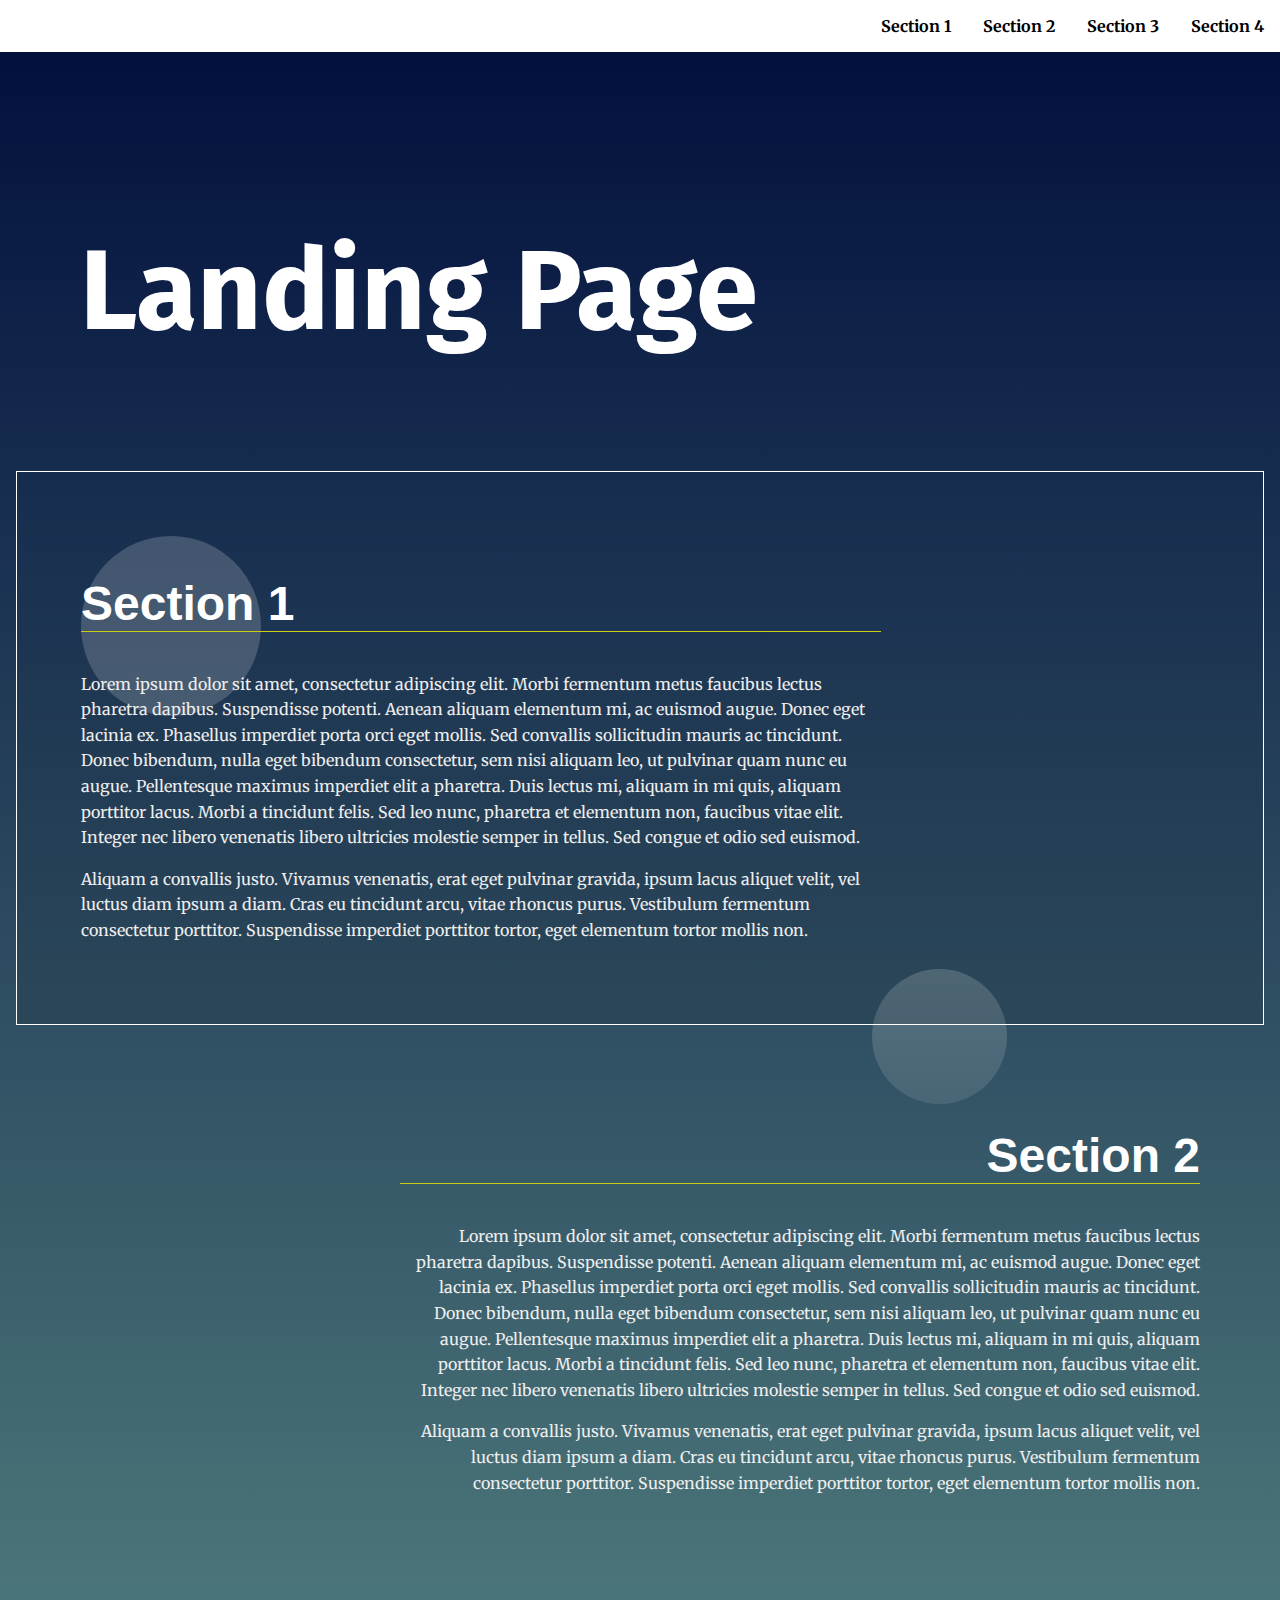
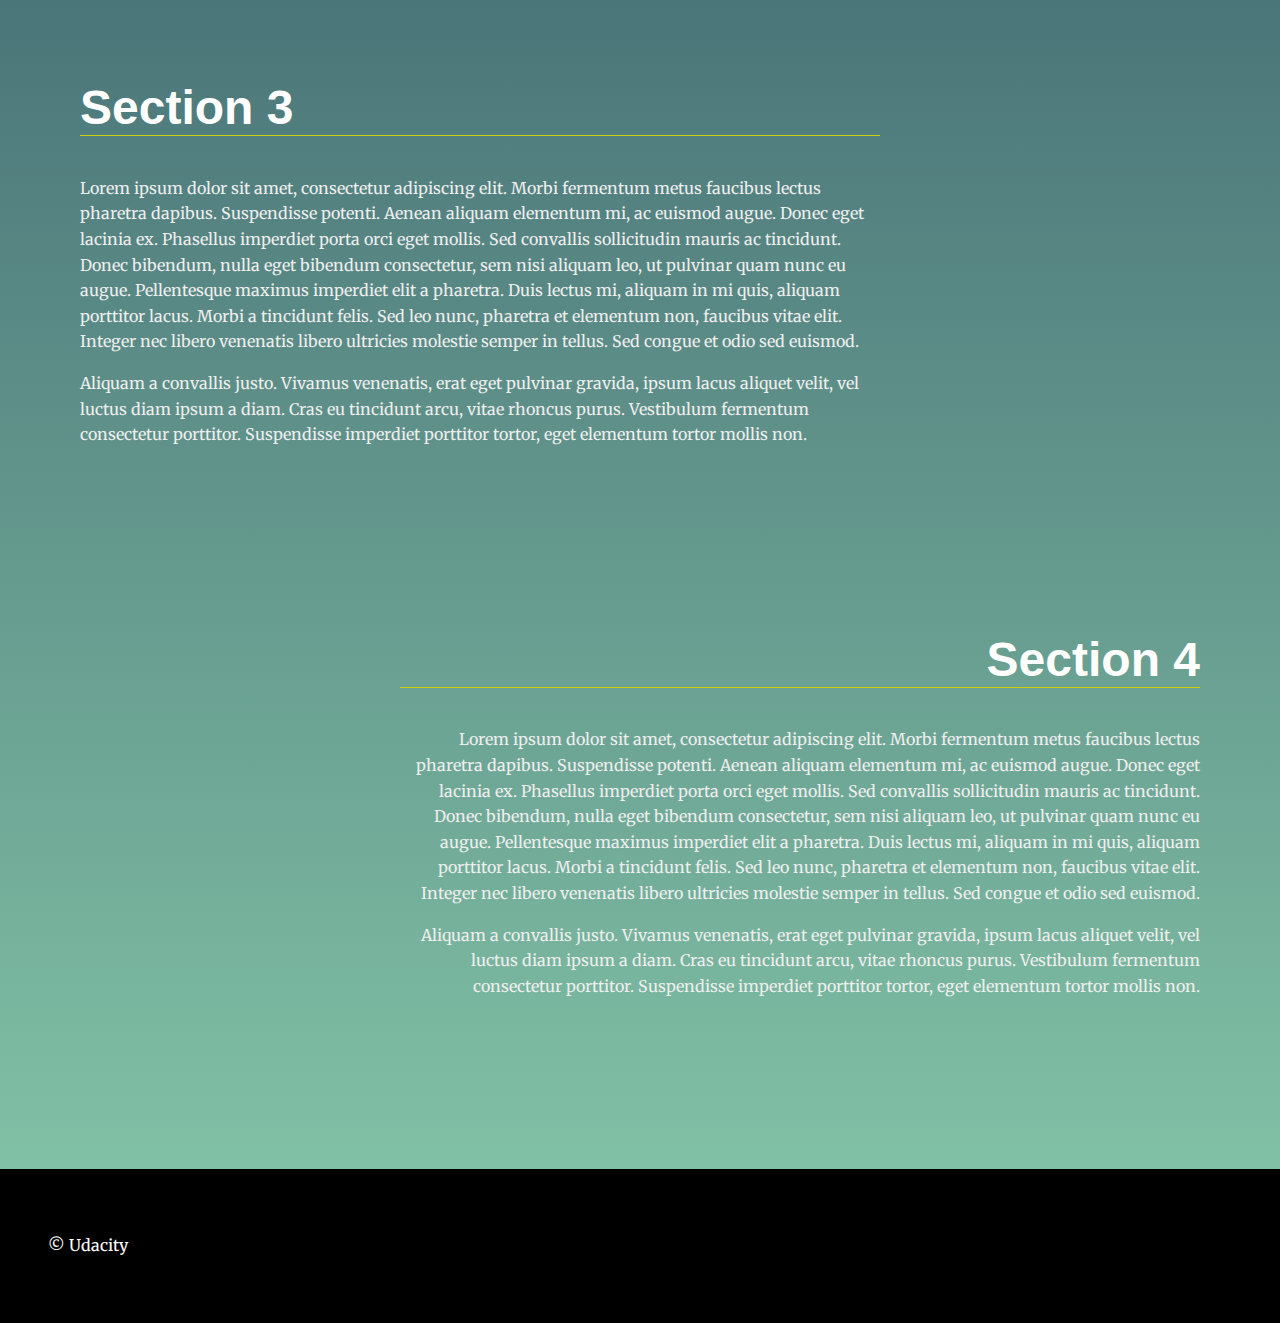
<file: index.html>
<!DOCTYPE html>
<html lang="en">

<head>
    <meta charset="UTF-8">
    <meta name="viewport" content="width=device-width, initial-scale=1.0">
    <meta http-equiv="X-UA-Compatible" content="ie=edge">
    <title>Manipulating the DOM</title>
    <!-- Load Google Fonts -->
    <link href="https://fonts.googleapis.com/css?family=Fira+Sans:900|Merriweather&display=swap" rel="stylesheet">
    <!-- Load Styles -->
    <link href="css/styles.css" rel="stylesheet">
</head>

<body>
    <!-- HTML Follows BEM naming conventions 
  IDs are only used for sections to connect menu achors to sections -->
    <header class="page__header">
        <nav class="navbar__menu">
            <!-- Navigation starts as empty UL that will be populated with JS -->
            <ul id="navbar__list">

            </ul>
        </nav>
    </header>
    <main>
        <header class="main__hero">
            <h1>Landing Page </h1>
        </header>
        <!-- Each Section has an ID (used for the anchor) and 
    a data attribute that will populate the li node.
    Adding more sections will automatically populate nav.
    The first section is set to active class by default -->
        <section id="section1" data-nav="Section 1" class="your-active-class">
            <div class="landing__container">
                <h2>Section 1</h2>
                <p>Lorem ipsum dolor sit amet, consectetur adipiscing elit. Morbi fermentum metus faucibus lectus pharetra dapibus. Suspendisse potenti. Aenean aliquam elementum mi, ac euismod augue. Donec eget lacinia ex. Phasellus imperdiet porta orci
                    eget mollis. Sed convallis sollicitudin mauris ac tincidunt. Donec bibendum, nulla eget bibendum consectetur, sem nisi aliquam leo, ut pulvinar quam nunc eu augue. Pellentesque maximus imperdiet elit a pharetra. Duis lectus mi, aliquam
                    in mi quis, aliquam porttitor lacus. Morbi a tincidunt felis. Sed leo nunc, pharetra et elementum non, faucibus vitae elit. Integer nec libero venenatis libero ultricies molestie semper in tellus. Sed congue et odio sed euismod.</p>

                <p>Aliquam a convallis justo. Vivamus venenatis, erat eget pulvinar gravida, ipsum lacus aliquet velit, vel luctus diam ipsum a diam. Cras eu tincidunt arcu, vitae rhoncus purus. Vestibulum fermentum consectetur porttitor. Suspendisse imperdiet
                    porttitor tortor, eget elementum tortor mollis non.</p>
            </div>
        </section>
        <section id="section2" data-nav="Section 2">
            <div class="landing__container">
                <h2>Section 2</h2>
                <p>Lorem ipsum dolor sit amet, consectetur adipiscing elit. Morbi fermentum metus faucibus lectus pharetra dapibus. Suspendisse potenti. Aenean aliquam elementum mi, ac euismod augue. Donec eget lacinia ex. Phasellus imperdiet porta orci
                    eget mollis. Sed convallis sollicitudin mauris ac tincidunt. Donec bibendum, nulla eget bibendum consectetur, sem nisi aliquam leo, ut pulvinar quam nunc eu augue. Pellentesque maximus imperdiet elit a pharetra. Duis lectus mi, aliquam
                    in mi quis, aliquam porttitor lacus. Morbi a tincidunt felis. Sed leo nunc, pharetra et elementum non, faucibus vitae elit. Integer nec libero venenatis libero ultricies molestie semper in tellus. Sed congue et odio sed euismod.</p>

                <p>Aliquam a convallis justo. Vivamus venenatis, erat eget pulvinar gravida, ipsum lacus aliquet velit, vel luctus diam ipsum a diam. Cras eu tincidunt arcu, vitae rhoncus purus. Vestibulum fermentum consectetur porttitor. Suspendisse imperdiet
                    porttitor tortor, eget elementum tortor mollis non.</p>
            </div>
        </section>
        <section id="section3" data-nav="Section 3">
            <div class="landing__container">
                <h2>Section 3</h2>
                <p>Lorem ipsum dolor sit amet, consectetur adipiscing elit. Morbi fermentum metus faucibus lectus pharetra dapibus. Suspendisse potenti. Aenean aliquam elementum mi, ac euismod augue. Donec eget lacinia ex. Phasellus imperdiet porta orci
                    eget mollis. Sed convallis sollicitudin mauris ac tincidunt. Donec bibendum, nulla eget bibendum consectetur, sem nisi aliquam leo, ut pulvinar quam nunc eu augue. Pellentesque maximus imperdiet elit a pharetra. Duis lectus mi, aliquam
                    in mi quis, aliquam porttitor lacus. Morbi a tincidunt felis. Sed leo nunc, pharetra et elementum non, faucibus vitae elit. Integer nec libero venenatis libero ultricies molestie semper in tellus. Sed congue et odio sed euismod.</p>

                <p>Aliquam a convallis justo. Vivamus venenatis, erat eget pulvinar gravida, ipsum lacus aliquet velit, vel luctus diam ipsum a diam. Cras eu tincidunt arcu, vitae rhoncus purus. Vestibulum fermentum consectetur porttitor. Suspendisse imperdiet
                    porttitor tortor, eget elementum tortor mollis non.</p>
            </div>
        </section>
        <section id="section4" data-nav="Section 4">
            <div class="landing__container">
                <h2>Section 4</h2>
                <p>Lorem ipsum dolor sit amet, consectetur adipiscing elit. Morbi fermentum metus faucibus lectus pharetra dapibus. Suspendisse potenti. Aenean aliquam elementum mi, ac euismod augue. Donec eget lacinia ex. Phasellus imperdiet porta orci
                    eget mollis. Sed convallis sollicitudin mauris ac tincidunt. Donec bibendum, nulla eget bibendum consectetur, sem nisi aliquam leo, ut pulvinar quam nunc eu augue. Pellentesque maximus imperdiet elit a pharetra. Duis lectus mi, aliquam
                    in mi quis, aliquam porttitor lacus. Morbi a tincidunt felis. Sed leo nunc, pharetra et elementum non, faucibus vitae elit. Integer nec libero venenatis libero ultricies molestie semper in tellus. Sed congue et odio sed euismod.</p>

                <p>Aliquam a convallis justo. Vivamus venenatis, erat eget pulvinar gravida, ipsum lacus aliquet velit, vel luctus diam ipsum a diam. Cras eu tincidunt arcu, vitae rhoncus purus. Vestibulum fermentum consectetur porttitor. Suspendisse imperdiet
                    porttitor tortor, eget elementum tortor mollis non.</p>
            </div>
        </section>
    </main>


</html>
</div>
</section>
</main>
<footer class="page__footer">
    <p>&copy Udacity</p>
</footer>
<script src='js/app.js'></script>
</body>

</html>
</file>
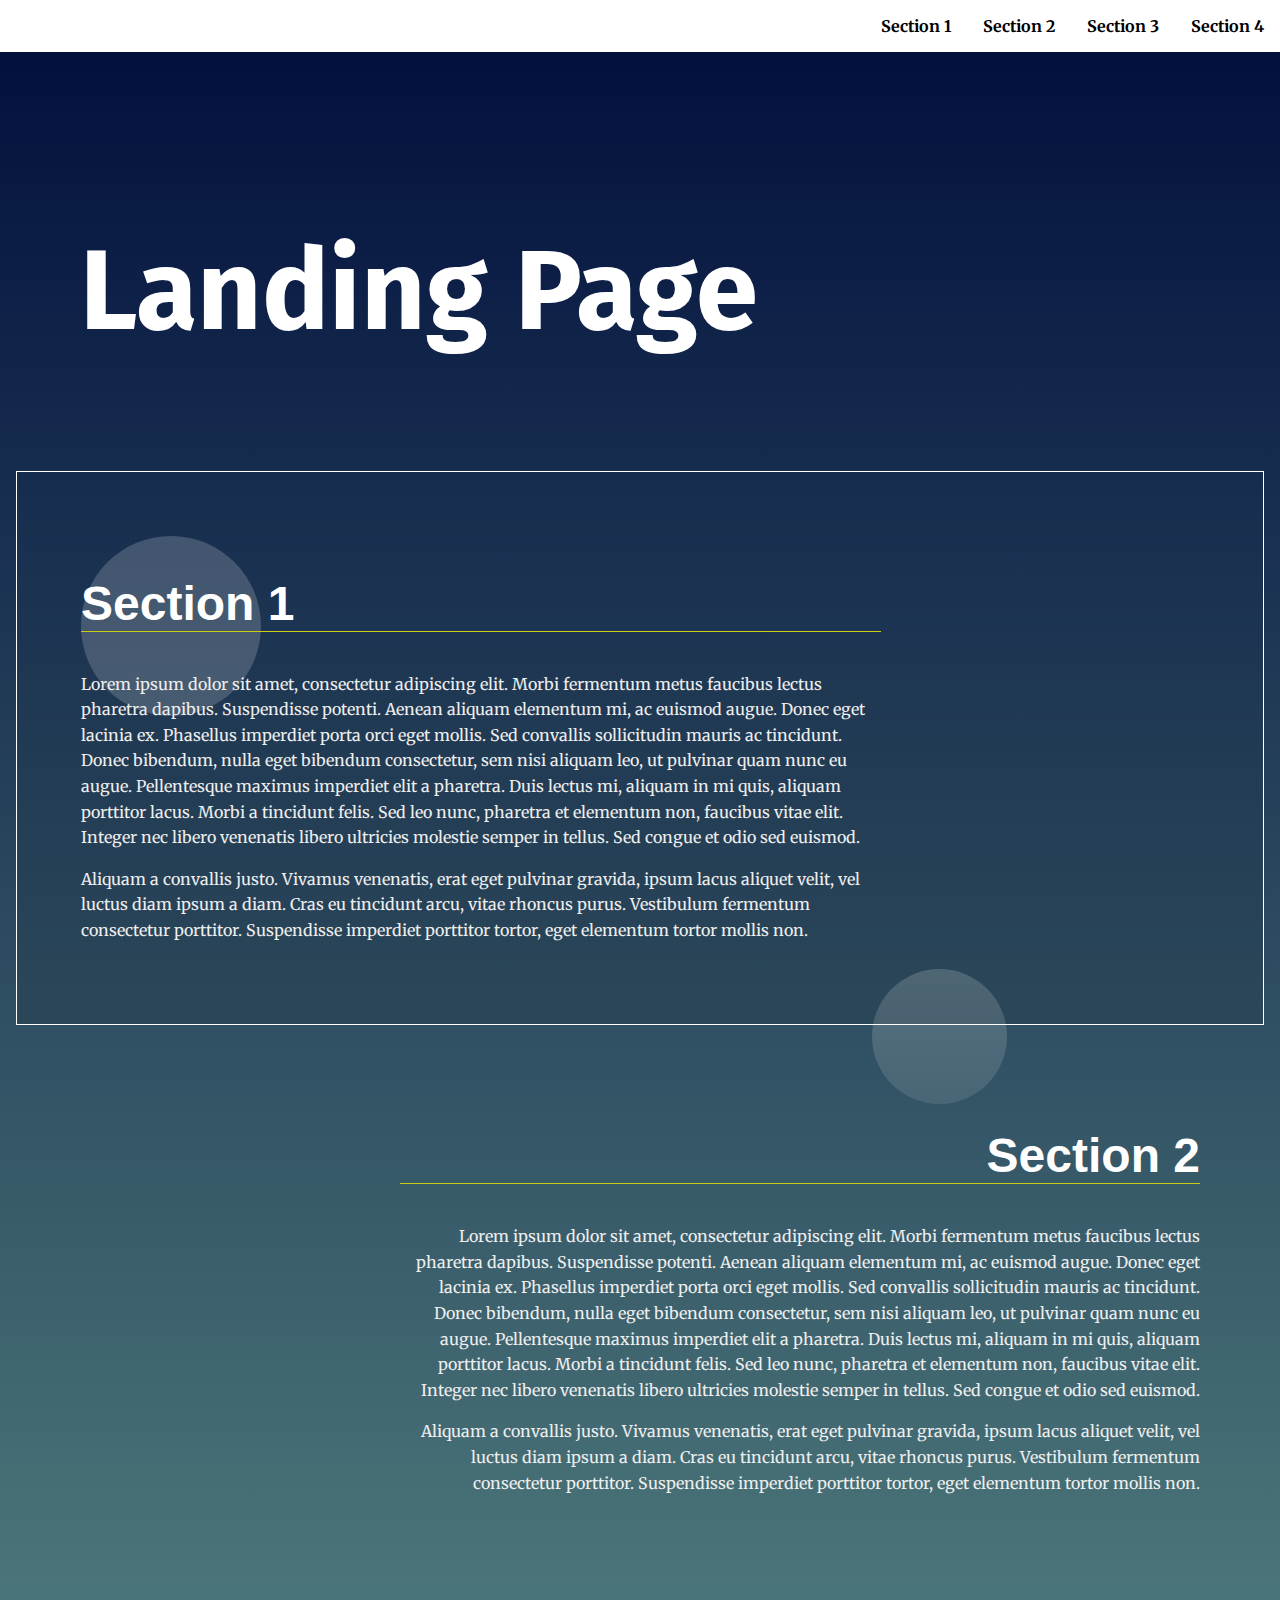
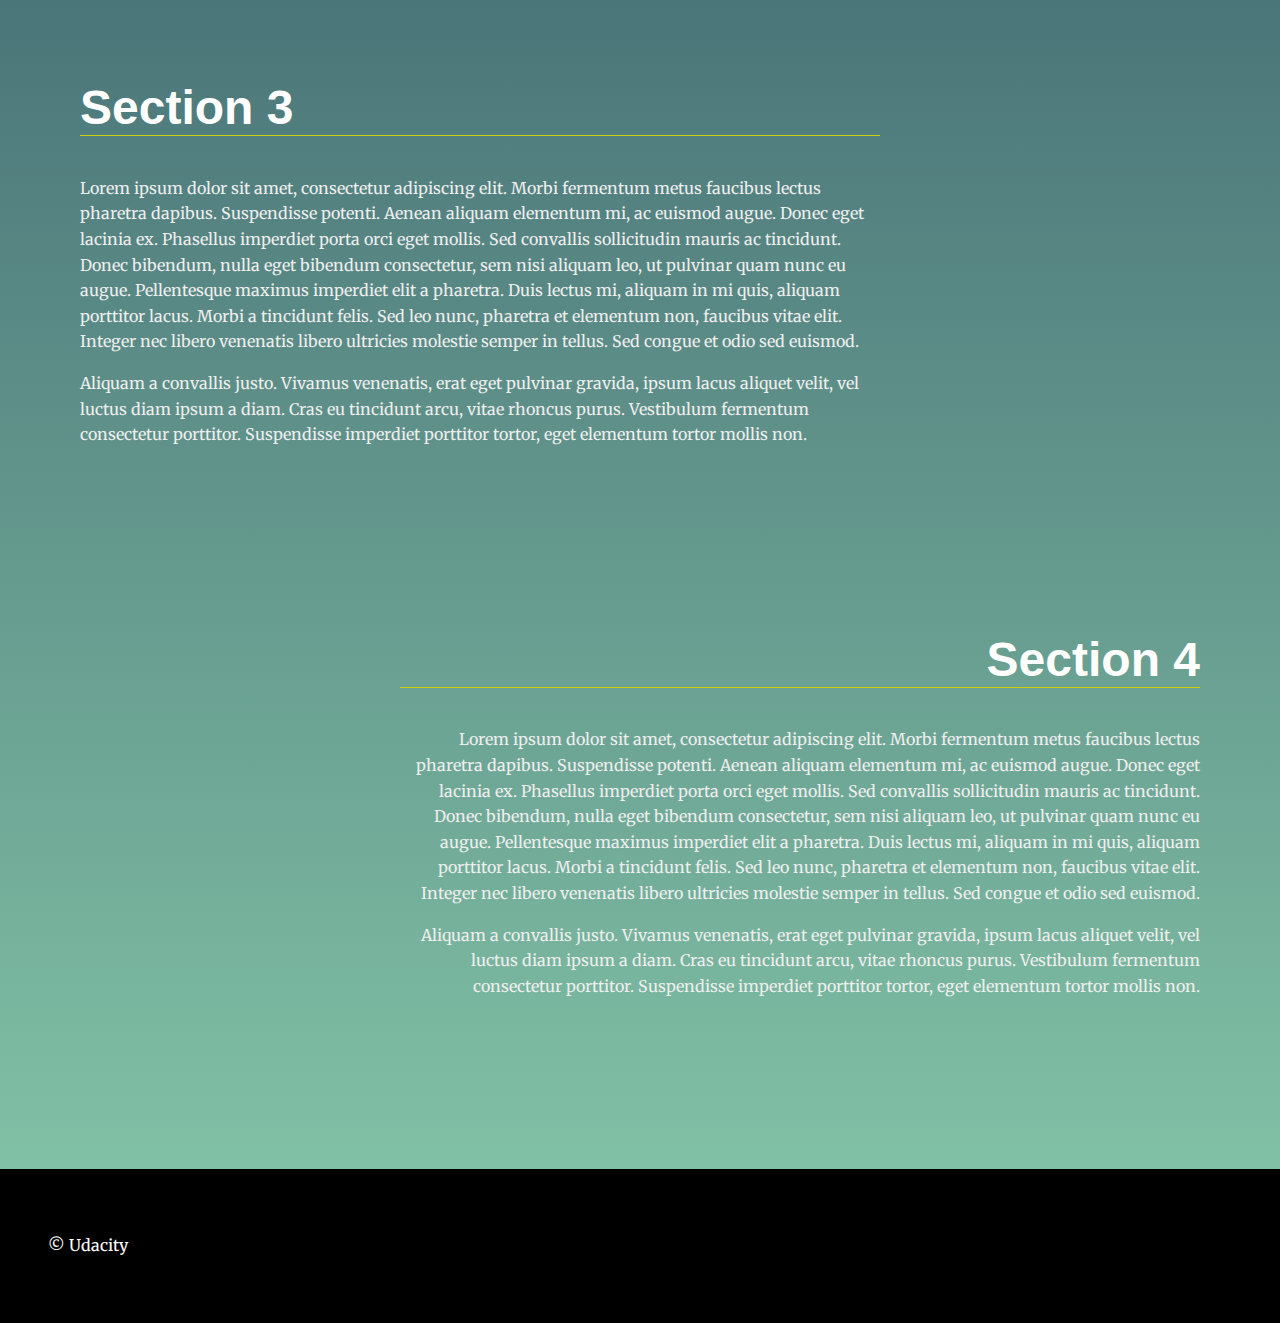
<file: html/index.html>
<!DOCTYPE html>
<html lang="en">

<head>
    <meta charset="UTF-8">
    <meta name="viewport" content="width=device-width, initial-scale=1.0">
    <meta http-equiv="X-UA-Compatible" content="ie=edge">
    <title>Manipulating the DOM</title>
    <!-- Load Google Fonts -->
    <link href="https://fonts.googleapis.com/css?family=Fira+Sans:900|Merriweather&display=swap" rel="stylesheet">
    <!-- Load Styles -->
    <link href="../css/styles.css" rel="stylesheet">
</head>

<body>
    <!-- HTML Follows BEM naming conventions 
  IDs are only used for sections to connect menu achors to sections -->
    <header class="page__header">
        <nav class="navbar__menu">
            <!-- Navigation starts as empty UL that will be populated with JS -->
            <ul id="navbar__list">

            </ul>
        </nav>
    </header>
    <main>
        <header class="main__hero">
            <h1>Landing Page </h1>
        </header>
        <!-- Each Section has an ID (used for the anchor) and 
    a data attribute that will populate the li node.
    Adding more sections will automatically populate nav.
    The first section is set to active class by default -->
        <section id="section1" data-nav="Section 1" class="your-active-class">
            <div class="landing__container">
                <h2>Section 1</h2>
                <p>Lorem ipsum dolor sit amet, consectetur adipiscing elit. Morbi fermentum metus faucibus lectus pharetra dapibus. Suspendisse potenti. Aenean aliquam elementum mi, ac euismod augue. Donec eget lacinia ex. Phasellus imperdiet porta orci
                    eget mollis. Sed convallis sollicitudin mauris ac tincidunt. Donec bibendum, nulla eget bibendum consectetur, sem nisi aliquam leo, ut pulvinar quam nunc eu augue. Pellentesque maximus imperdiet elit a pharetra. Duis lectus mi, aliquam
                    in mi quis, aliquam porttitor lacus. Morbi a tincidunt felis. Sed leo nunc, pharetra et elementum non, faucibus vitae elit. Integer nec libero venenatis libero ultricies molestie semper in tellus. Sed congue et odio sed euismod.</p>

                <p>Aliquam a convallis justo. Vivamus venenatis, erat eget pulvinar gravida, ipsum lacus aliquet velit, vel luctus diam ipsum a diam. Cras eu tincidunt arcu, vitae rhoncus purus. Vestibulum fermentum consectetur porttitor. Suspendisse imperdiet
                    porttitor tortor, eget elementum tortor mollis non.</p>
            </div>
        </section>
        <section id="section2" data-nav="Section 2">
            <div class="landing__container">
                <h2>Section 2</h2>
                <p>Lorem ipsum dolor sit amet, consectetur adipiscing elit. Morbi fermentum metus faucibus lectus pharetra dapibus. Suspendisse potenti. Aenean aliquam elementum mi, ac euismod augue. Donec eget lacinia ex. Phasellus imperdiet porta orci
                    eget mollis. Sed convallis sollicitudin mauris ac tincidunt. Donec bibendum, nulla eget bibendum consectetur, sem nisi aliquam leo, ut pulvinar quam nunc eu augue. Pellentesque maximus imperdiet elit a pharetra. Duis lectus mi, aliquam
                    in mi quis, aliquam porttitor lacus. Morbi a tincidunt felis. Sed leo nunc, pharetra et elementum non, faucibus vitae elit. Integer nec libero venenatis libero ultricies molestie semper in tellus. Sed congue et odio sed euismod.</p>

                <p>Aliquam a convallis justo. Vivamus venenatis, erat eget pulvinar gravida, ipsum lacus aliquet velit, vel luctus diam ipsum a diam. Cras eu tincidunt arcu, vitae rhoncus purus. Vestibulum fermentum consectetur porttitor. Suspendisse imperdiet
                    porttitor tortor, eget elementum tortor mollis non.</p>
            </div>
        </section>
        <section id="section3" data-nav="Section 3">
            <div class="landing__container">
                <h2>Section 3</h2>
                <p>Lorem ipsum dolor sit amet, consectetur adipiscing elit. Morbi fermentum metus faucibus lectus pharetra dapibus. Suspendisse potenti. Aenean aliquam elementum mi, ac euismod augue. Donec eget lacinia ex. Phasellus imperdiet porta orci
                    eget mollis. Sed convallis sollicitudin mauris ac tincidunt. Donec bibendum, nulla eget bibendum consectetur, sem nisi aliquam leo, ut pulvinar quam nunc eu augue. Pellentesque maximus imperdiet elit a pharetra. Duis lectus mi, aliquam
                    in mi quis, aliquam porttitor lacus. Morbi a tincidunt felis. Sed leo nunc, pharetra et elementum non, faucibus vitae elit. Integer nec libero venenatis libero ultricies molestie semper in tellus. Sed congue et odio sed euismod.</p>

                <p>Aliquam a convallis justo. Vivamus venenatis, erat eget pulvinar gravida, ipsum lacus aliquet velit, vel luctus diam ipsum a diam. Cras eu tincidunt arcu, vitae rhoncus purus. Vestibulum fermentum consectetur porttitor. Suspendisse imperdiet
                    porttitor tortor, eget elementum tortor mollis non.</p>
            </div>
        </section>
        <section id="section4" data-nav="Section 4">
            <div class="landing__container">
                <h2>Section 4</h2>
                <p>Lorem ipsum dolor sit amet, consectetur adipiscing elit. Morbi fermentum metus faucibus lectus pharetra dapibus. Suspendisse potenti. Aenean aliquam elementum mi, ac euismod augue. Donec eget lacinia ex. Phasellus imperdiet porta orci
                    eget mollis. Sed convallis sollicitudin mauris ac tincidunt. Donec bibendum, nulla eget bibendum consectetur, sem nisi aliquam leo, ut pulvinar quam nunc eu augue. Pellentesque maximus imperdiet elit a pharetra. Duis lectus mi, aliquam
                    in mi quis, aliquam porttitor lacus. Morbi a tincidunt felis. Sed leo nunc, pharetra et elementum non, faucibus vitae elit. Integer nec libero venenatis libero ultricies molestie semper in tellus. Sed congue et odio sed euismod.</p>

                <p>Aliquam a convallis justo. Vivamus venenatis, erat eget pulvinar gravida, ipsum lacus aliquet velit, vel luctus diam ipsum a diam. Cras eu tincidunt arcu, vitae rhoncus purus. Vestibulum fermentum consectetur porttitor. Suspendisse imperdiet
                    porttitor tortor, eget elementum tortor mollis non.</p>
            </div>
        </section>
    </main>
  

</html>
</div>
</section>
</main>
<footer class="page__footer">
    <p>&copy Udacity</p>
</footer>
<script src='../js/app.js'></script>
</body>

</html>
</file>
<file: css/styles.css>
/*
 *
 * CSS written based on SMACSS architecture.
 * To learn more, visit: http://smacss.com/
 * 
 * For simplicity, no reset or normalize is added. 
 * To learn more, visit: https://css-tricks.com/reboot-resets-reasoning/
 *
*/


/*html {
    scroll-behavior: smooth;
}


/* ---- Base Rules ---- */

body {
    background: rgb(136, 203, 171);
    background: linear-gradient(0deg, rgba(136, 203, 171, 1) 0%, rgba(0, 13, 60, 1) 100%);
    margin: 0;
    font-family: 'Merriweather', serif;
    color: #fff;
}


/* Typeography General*/

h1 {
    font-family: 'Fira Sans', sans-serif;
    font-size: 3em;
    margin: 2em 1rem;
}

@media only screen and (min-width: 35em) {
    h1 {
        font-size: 7em;
        margin: 2em 4rem 1em;
    }
}

h2 {
    border-bottom: 1px solid #cc1;
    font-family: 'Oxygen', Sans-Serif;
    font-size: 3em;
    color: #fff;
}

p {
    line-height: 1.6em;
    color: #eee;
}


/* ---- Layout Rules ---- */

main {
    margin: 10vh 1em 10vh;
}

.main-hero {
    min-height: 40vh;
    padding-top: 3em;
}

section {
    position: relative;
    min-height: 60vh;
}


/* ---- Module Rules ---- */


/* Navigation Styles*/

.navbar__menu ul {
    padding-left: 0;
    margin: 0;
    text-align: right;
}

.navbar__menu li {
    display: inline-block;
}

.navbar__menu .menu__link {
    display: block;
    padding: 1em;
    font-weight: bold;
    text-decoration: none;
    color: #000;
}

.navbar__menu .menu__link:hover {
    background: #333;
    color: #fff;
    transition: ease 0.3s all;
}

.navbar__menu .menu__active {
    padding: 5px;
    transition: 0.3s scaleY(-2px) ease-in-out;
    background-color: rgb(184, 246, 184);
}


/* Header Styles */

.page__header {
    background: #fff;
    position: fixed;
    top: 0;
    width: 100%;
    z-index: 5;
}


/* Footer Styles */

.page__footer {
    background: #000;
    padding: 3em;
    color: #fff;
}

.page__footer p {
    color: #fff;
}


/* ---- Theme Rules ---- */


/* Landing Container Styles */

.landing__container {
    padding: 1em;
    text-align: left;
}

@media only screen and (min-width: 35em) {
    .landing__container {
        max-width: 50em;
        padding: 4em;
    }
}

section:nth-of-type(even) .landing__container {
    margin-right: 0;
    margin-left: auto;
    text-align: right;
}


/* Background Circles */


/* Note that background circles are created with psuedo elements before and after */


/* Circles appear to be random do to use of :nth-of-type psuedo class */

section:nth-of-type(odd) .landing__container::before {
    content: '';
    background: rgba(255, 255, 255, 0.187);
    position: absolute;
    z-index: -5;
    width: 20vh;
    height: 20vh;
    border-radius: 50%;
    opacity: 0;
    transition: ease 0.5s all;
}

section:nth-of-type(even) .landing__container::before {
    content: '';
    background: rgb(255, 255, 255);
    background: linear-gradient(0deg, rgba(255, 255, 255, .1) 0%, rgba(255, 255, 255, .2) 100%);
    position: absolute;
    top: 3em;
    right: 3em;
    z-index: -5;
    width: 10vh;
    height: 10vh;
    border-radius: 50%;
    opacity: 0;
    transition: ease 0.5s all;
}

section:nth-of-type(3n) .landing__container::after {
    content: '';
    background: rgb(255, 255, 255);
    background: linear-gradient(0deg, rgba(255, 255, 255, .1) 0%, rgba(255, 255, 255, .2) 100%);
    position: absolute;
    right: 0;
    bottom: 0;
    z-index: -5;
    width: 10vh;
    height: 10vh;
    border-radius: 50%;
    opacity: 0;
    transition: ease 0.5s all;
}

section:nth-of-type(3n + 1) .landing__container::after {
    content: '';
    background: rgb(255, 255, 255);
    background: linear-gradient(0deg, rgba(255, 255, 255, .1) 0%, rgba(255, 255, 255, .2) 100%);
    position: absolute;
    right: 20vw;
    bottom: -5em;
    z-index: -5;
    width: 15vh;
    height: 15vh;
    border-radius: 50%;
    opacity: 0;
    transition: ease 0.5s all;
}


/* ---- Theme State Rules ---- */


/* Section Active Styles */


/* Note: your-active-class class is applied through javascript. You should update the class here and in the index.html to what you set in your javascript file.  */

section.your-active-class {
    background: rgb(0, 0, 0);
    background: linear-gradient(0deg, rgba(0, 0, 0, 0.1) 0%, rgba(0, 0, 0, 0) 100%);
    border: 1px solid #fff;
}

section.your-active-class .landing__container::before {
    opacity: 1;
    animation: rotate 4s linear 0s infinite forwards;
}

section.your-active-class .landing__container::after {
    opacity: 1;
    animation: rotate 5s linear 0s infinite forwards reverse;
}


/* Section Active Styles Keyframe Animations */

@keyframes rotate {
    from {
        transform: rotate(0deg) translate(-1em) rotate(0deg);
    }
    to {
        transform: rotate(360deg) translate(-1em) rotate(-360deg);
    }
}
</file>
